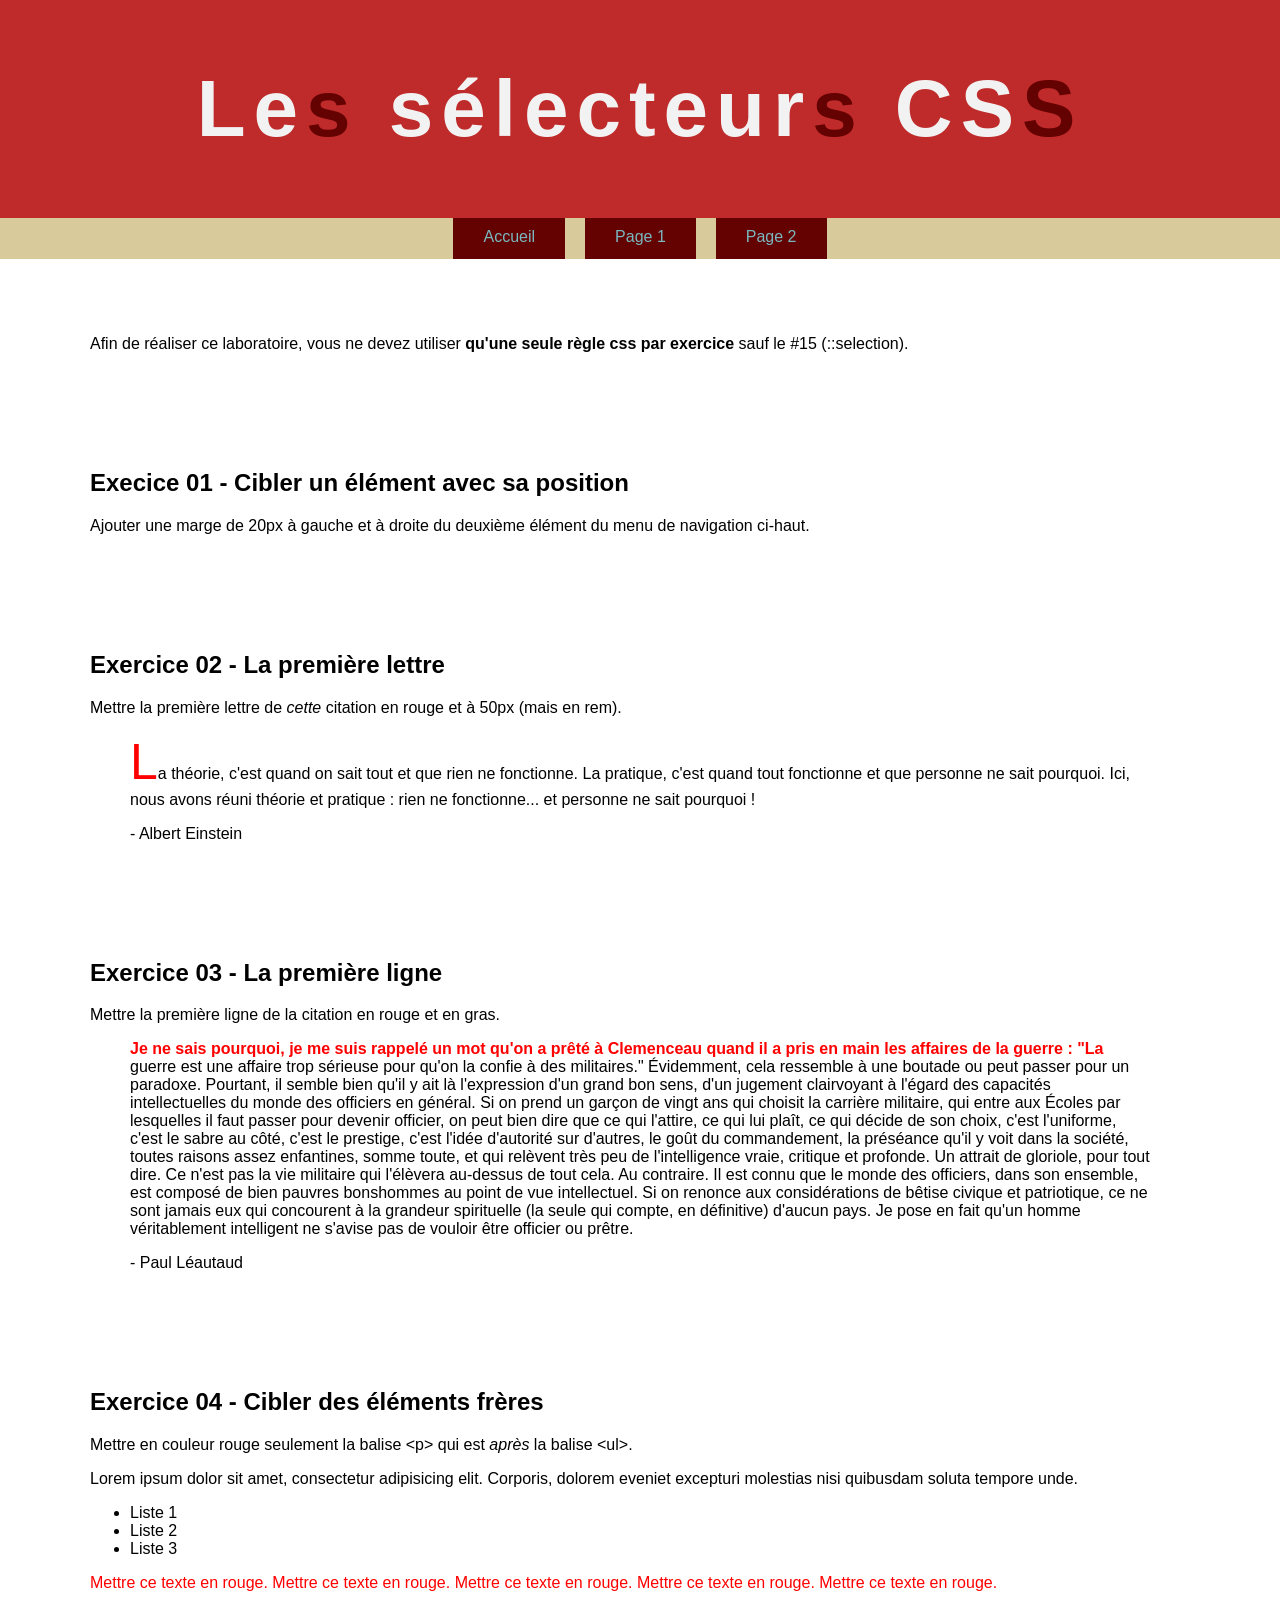
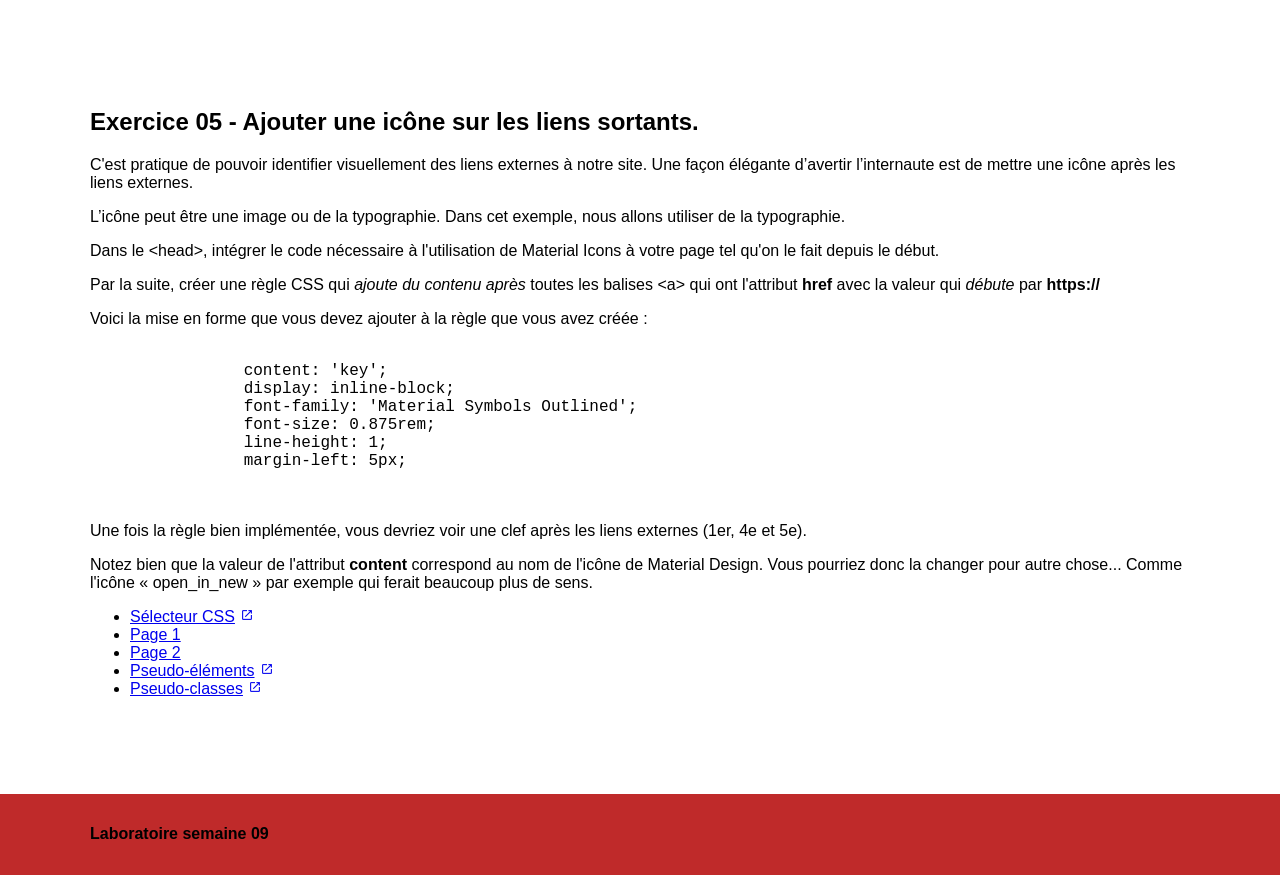
<file: index.html>
<!doctype html>
<html lang="fr">
  <head>
    <meta charset="UTF-8" />
    <title>Les sélecteurs CSS</title>

    <link rel="stylesheet" href="css/normalize.css" />

    <link rel="stylesheet" href="css/styles.css" />

    <link
      rel="stylesheet"
      href="https://fonts.googleapis.com/css2?family=Material+Symbols+Outlined:opsz,wght,FILL,GRAD@20..48,100..700,0..1,-50..200"
    />
    <script src="js/splittext.js" defer></script>
    <script src="js/scripts.js" defer></script>
    
  </head>
  <body>
    <header>
      <div class="wrapper">
        <h1>Les sélecteurs CSS</h1>
      </div>
    </header>

    <nav>
      <div class="wrapper">
        <ul>
          <li><a href="index.html">Accueil</a></li>
          <li><a href="page1.html">Page 1</a></li>
          <li><a href="page2.html">Page 2</a></li>
        </ul>
      </div>
    </nav>

    <div class="wrapper">
      <section class="intro">
        <p>
          Afin de réaliser ce laboratoire, vous ne devez utiliser
          <strong>qu'une seule règle css par exercice</strong> sauf le #15
          (::selection).
        </p>
      </section>

      <section class="exercice01">
        <h2>Execice 01 - Cibler un élément avec sa position</h2>
        <p>
          Ajouter une marge de 20px à gauche et à droite du deuxième élément du
          menu de navigation ci-haut.
        </p>
      </section>

      <section class="exercice02">
        <h2>Exercice 02 - La première lettre</h2>
        <p>
          Mettre la première lettre de <em>cette</em> citation en rouge et à
          50px (mais en rem).
        </p>
        <blockquote>
          La théorie, c'est quand on sait tout et que rien ne fonctionne. La
          pratique, c'est quand tout fonctionne et que personne ne sait
          pourquoi. Ici, nous avons réuni théorie et pratique : rien ne
          fonctionne... et personne ne sait pourquoi !
          <p>- Albert Einstein</p>
        </blockquote>
      </section>

      <section class="exercice03">
        <h2>Exercice 03 - La première ligne</h2>
        <p>Mettre la première ligne de la citation en rouge et en gras.</p>
        <blockquote>
          Je ne sais pourquoi, je me suis rappelé un mot qu'on a prêté à
          Clemenceau quand il a pris en main les affaires de la guerre : "La
          guerre est une affaire trop sérieuse pour qu'on la confie à des
          militaires." Évidemment, cela ressemble à une boutade ou peut passer
          pour un paradoxe. Pourtant, il semble bien qu'il y ait là l'expression
          d'un grand bon sens, d'un jugement clairvoyant à l'égard des capacités
          intellectuelles du monde des officiers en général. Si on prend un
          garçon de vingt ans qui choisit la carrière militaire, qui entre aux
          Écoles par lesquelles il faut passer pour devenir officier, on peut
          bien dire que ce qui l'attire, ce qui lui plaît, ce qui décide de son
          choix, c'est l'uniforme, c'est le sabre au côté, c'est le prestige,
          c'est l'idée d'autorité sur d'autres, le goût du commandement, la
          préséance qu'il y voit dans la société, toutes raisons assez
          enfantines, somme toute, et qui relèvent très peu de l'intelligence
          vraie, critique et profonde. Un attrait de gloriole, pour tout dire.
          Ce n'est pas la vie militaire qui l'élèvera au-dessus de tout cela. Au
          contraire. Il est connu que le monde des officiers, dans son ensemble,
          est composé de bien pauvres bonshommes au point de vue intellectuel.
          Si on renonce aux considérations de bêtise civique et patriotique, ce
          ne sont jamais eux qui concourent à la grandeur spirituelle (la seule
          qui compte, en définitive) d'aucun pays. Je pose en fait qu'un homme
          véritablement intelligent ne s'avise pas de vouloir être officier ou
          prêtre.
          <p>- Paul Léautaud</p>
        </blockquote>
      </section>

      <section class="exercice04">
        <h2>Exercice 04 - Cibler des éléments frères</h2>
        <p>
          Mettre en couleur rouge seulement la balise &lt;p&gt; qui est
          <em>après</em> la balise &lt;ul&gt;.
        </p>
        <p>
          Lorem ipsum dolor sit amet, consectetur adipisicing elit. Corporis,
          dolorem eveniet excepturi molestias nisi quibusdam soluta tempore
          unde.
        </p>

        <ul>
          <li>Liste 1</li>
          <li>Liste 2</li>
          <li>Liste 3</li>
        </ul>

        <p>
          Mettre ce texte en rouge. Mettre ce texte en rouge. Mettre ce texte en
          rouge. Mettre ce texte en rouge. Mettre ce texte en rouge.
        </p>
      </section>

      <section class="exercice05">
        <h2>Exercice 05 - Ajouter une icône sur les liens sortants.</h2>

        <p>
          C'est pratique de pouvoir identifier visuellement des liens externes à
          notre site. Une façon élégante d’avertir l’internaute est de mettre
          une icône après les liens externes.
        </p>

        <p>
          L’icône peut être une image ou de la typographie. Dans cet exemple,
          nous allons utiliser de la typographie.
        </p>

        <p>
          Dans le &lt;head&gt;, intégrer le code nécessaire à l'utilisation de
          Material Icons à votre page tel qu'on le fait depuis le début.
        </p>

        <p>
          Par la suite, créer une règle CSS qui
          <em>ajoute du contenu après</em> toutes les balises &lt;a&gt; qui ont
          l'attribut <strong>href</strong> avec la valeur qui
          <em>débute</em> par <strong>https://</strong>
        </p>

        <p>
          Voici la mise en forme que vous devez ajouter à la règle que vous avez
          créée :
        </p>

        <pre>
            <code>
                content: 'key';
                display: inline-block;
                font-family: 'Material Symbols Outlined';
                font-size: 0.875rem;
                line-height: 1;
                margin-left: 5px;
            </code>
        </pre>

        <p>
          Une fois la règle bien implémentée, vous devriez voir une clef après
          les liens externes (1er, 4e et 5e).
        </p>

        <p>
          Notez bien que la valeur de l'attribut
          <strong>content</strong> correspond au nom de l'icône de Material
          Design. Vous pourriez donc la changer pour autre chose... Comme
          l'icône « open_in_new » par exemple qui ferait beaucoup plus de sens.
        </p>

        <ul>
          <li>
            <a
              href="https://developer.mozilla.org/fr/docs/Glossaire/S%C3%A9lecteur_CSS"
              >Sélecteur CSS</a
            >
          </li>
          <li>
            <a href="page1.html">Page 1</a>
          </li>
          <li>
            <a href="page2.html">Page 2</a>
          </li>
          <li>
            <a
              href="https://developer.mozilla.org/fr/docs/Web/CSS/Pseudo-%C3%A9l%C3%A9ments"
              >Pseudo-éléments</a
            >
          </li>
          <li>
            <a
              href="https://developer.mozilla.org/fr/docs/Web/CSS/Pseudo-classes"
              >Pseudo-classes</a
            >
          </li>
        </ul>
      </section>
    </div>

    <footer>
      <div class="wrapper">
        <h4>Laboratoire semaine 09</h4>
      </div>
    </footer>
  </body>
</html>
</file>
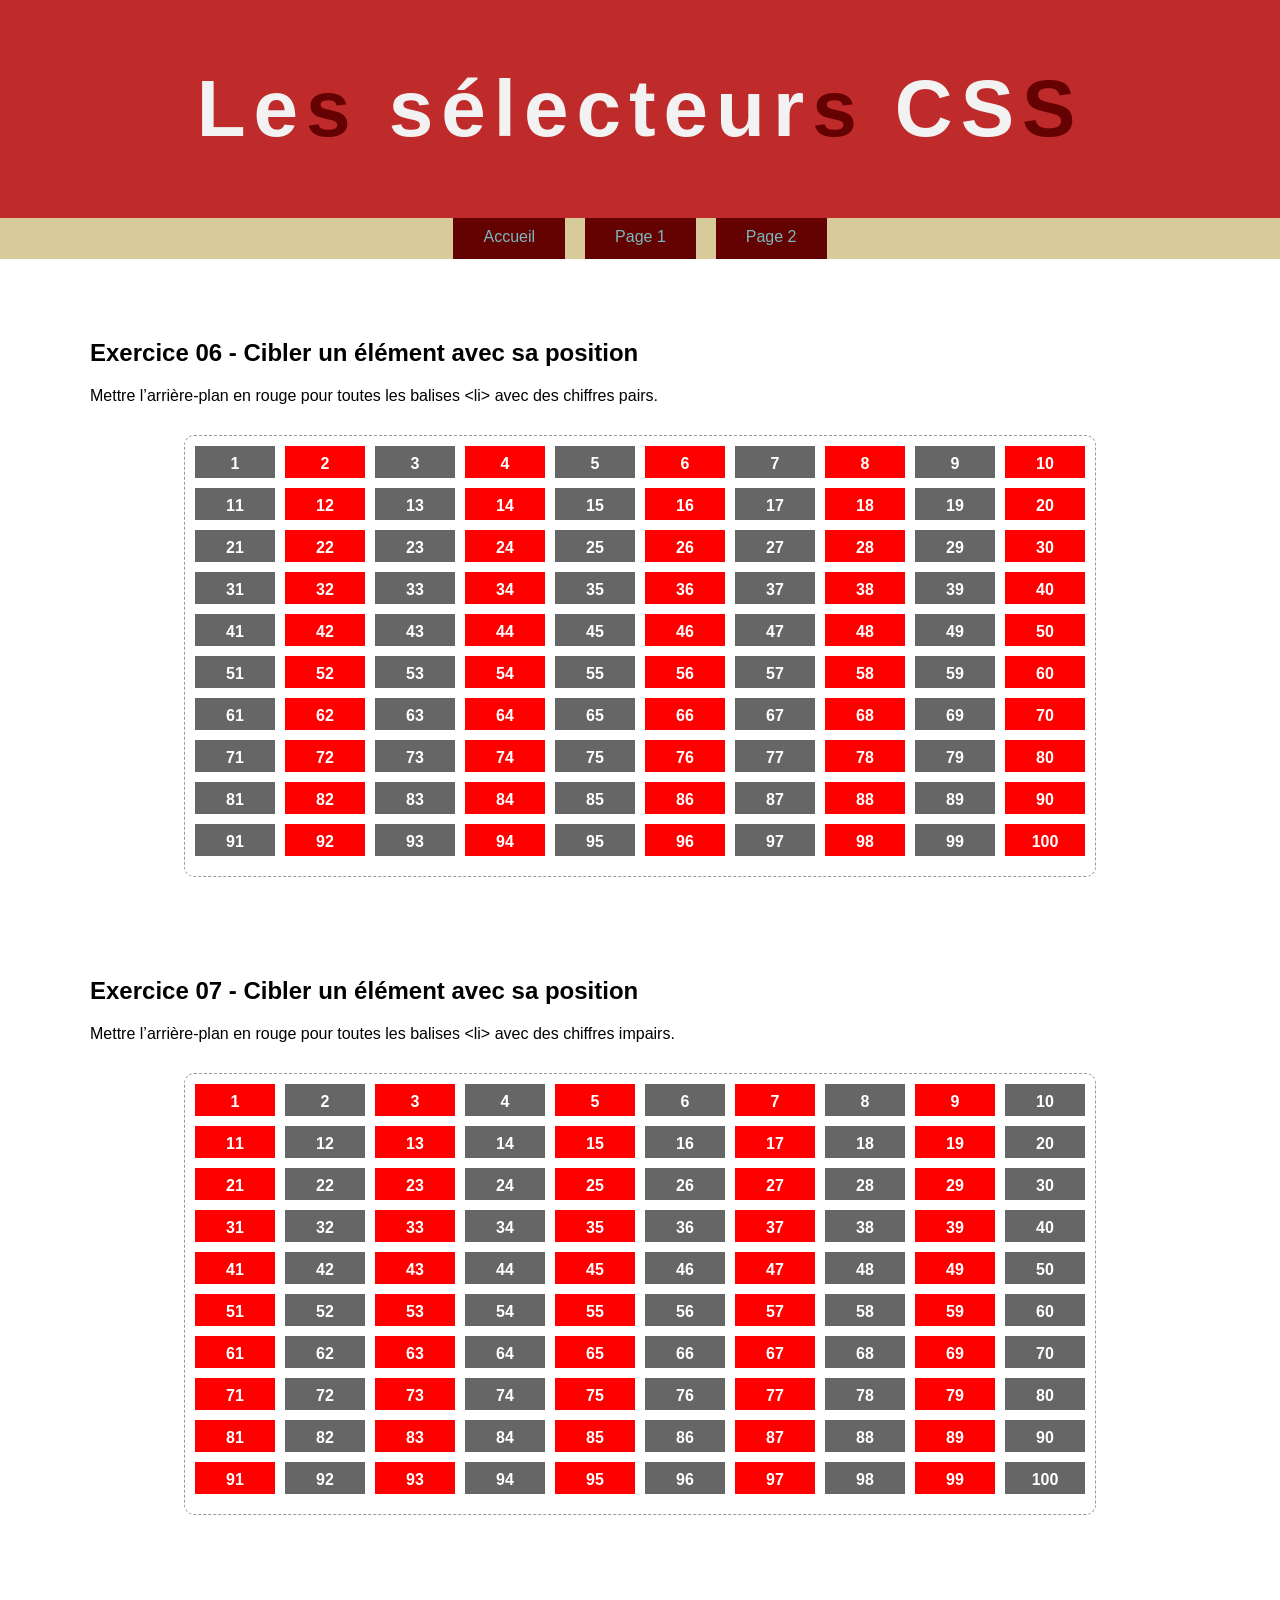
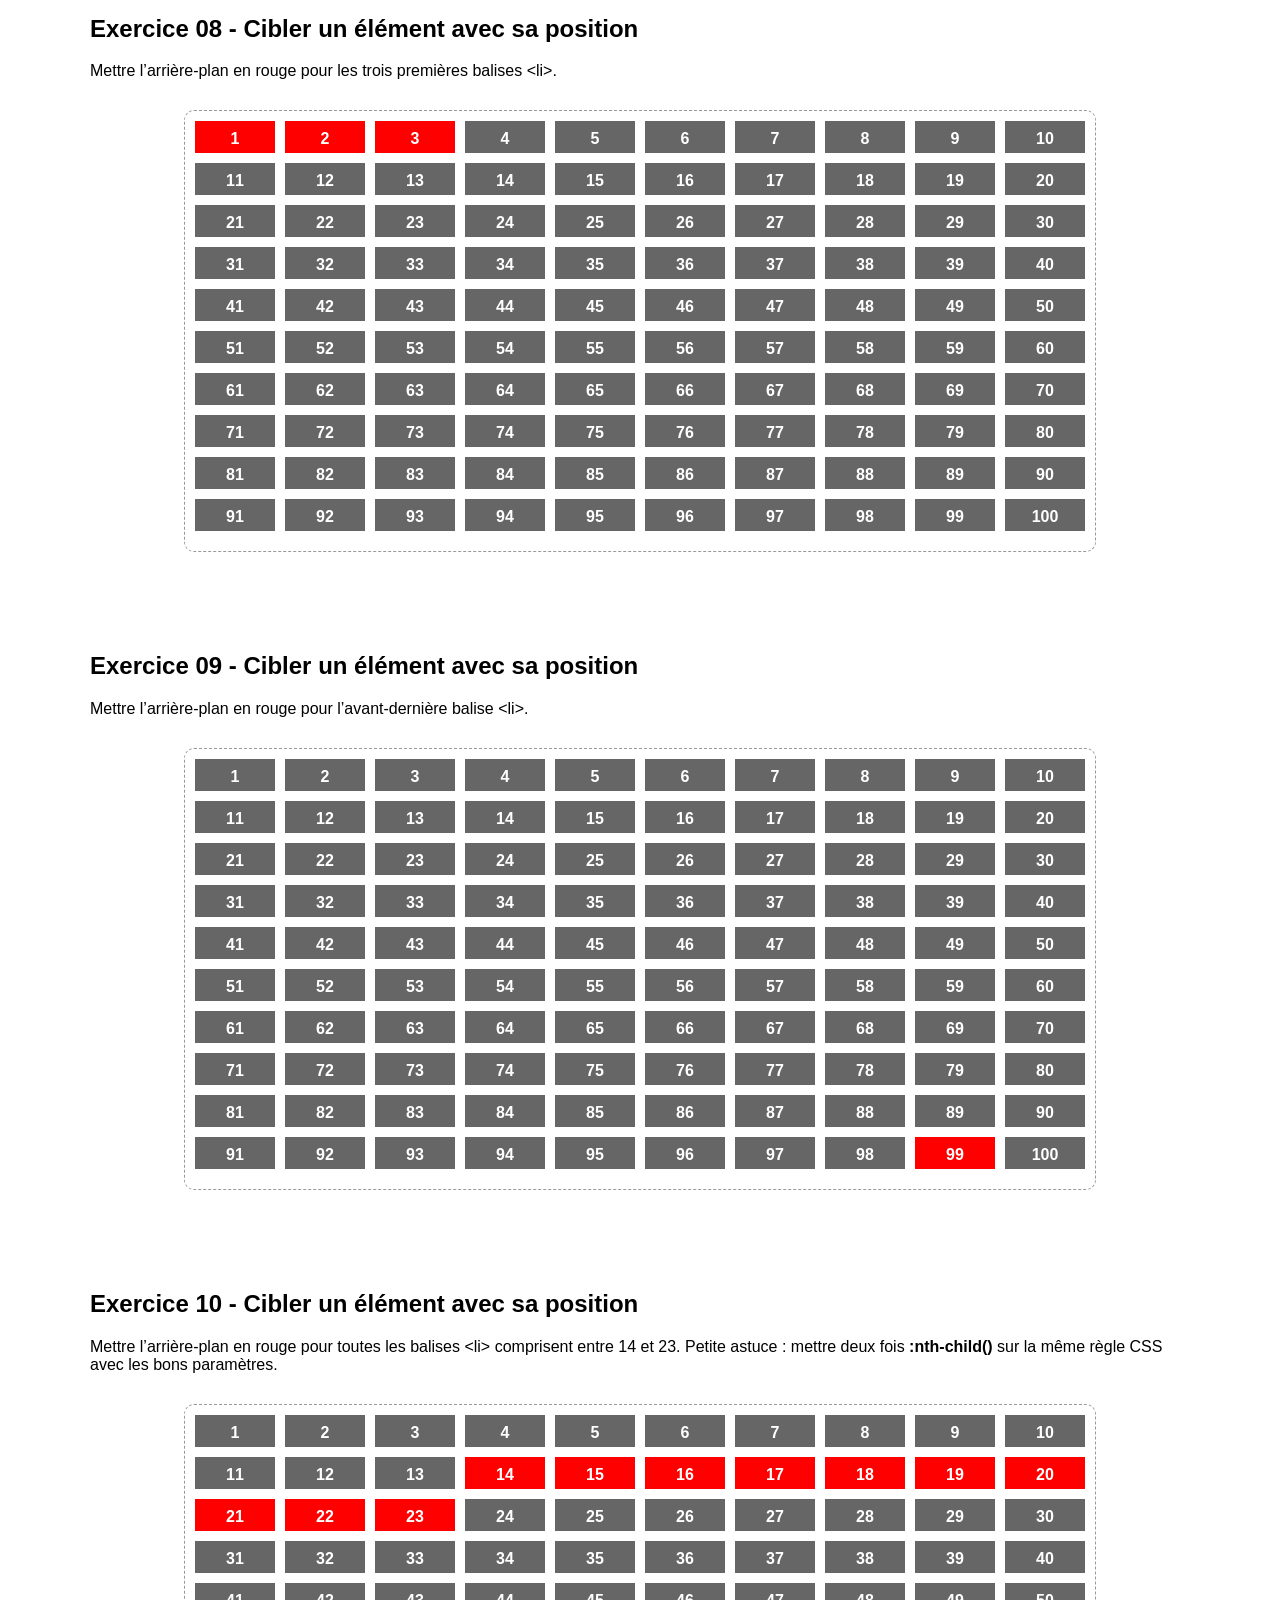
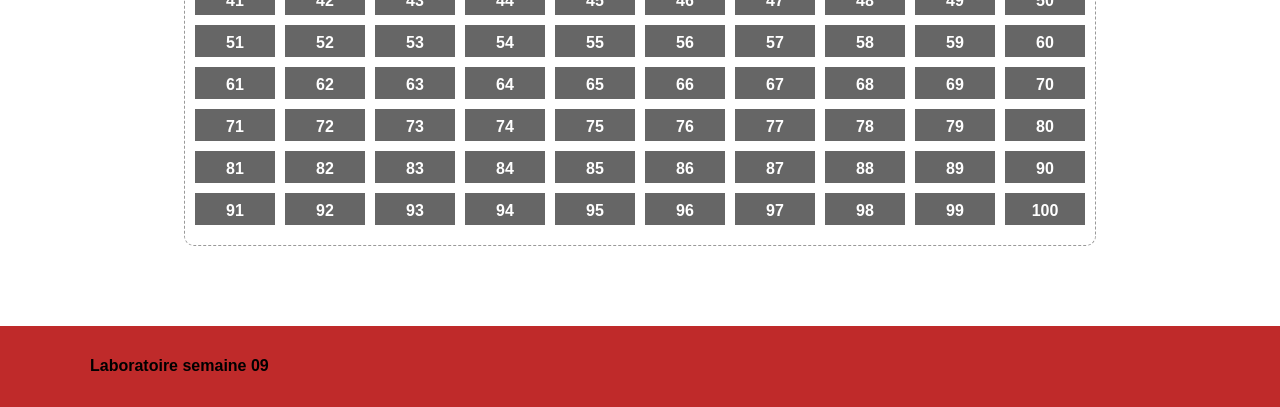
<file: page1.html>
<!DOCTYPE html>
<html lang="fr">
<head>
    <meta charset="UTF-8">
    <title>Les sélecteurs CSS</title>

    <link rel="stylesheet" href="css/normalize.css">

    <link rel="stylesheet" href="css/styles.css">
    <script src="js/splittext.js" defer></script>
    <script src="js/scripts.js" defer></script>
    
</head>
<body>

<header>
    <div class="wrapper">
        <h1>Les sélecteurs CSS</h1>
    </div>
</header>


<nav>
    <div class="wrapper">
        <ul>
            <li><a href="index.html">Accueil</a></li>
            <li><a href="page1.html">Page 1</a></li>
            <li><a href="page2.html">Page 2</a></li>
        </ul>
    </div>
</nav>


<div class="wrapper">

    <section class="exercice06">
        <h2>Exercice 06 - Cibler un élément avec sa position</h2>
        <p>Mettre l’arrière-plan en rouge pour toutes les balises &lt;li&gt; avec des chiffres pairs.</p>


        <ol>
            <li>1</li><li>2</li><li>3</li><li>4</li><li>5</li><li>6</li><li>7</li><li>8</li><li>9</li><li>10</li>
            <li>11</li><li>12</li><li>13</li><li>14</li><li>15</li><li>16</li><li>17</li><li>18</li><li>19</li><li>20</li>
            <li>21</li><li>22</li><li>23</li><li>24</li><li>25</li><li>26</li><li>27</li><li>28</li><li>29</li><li>30</li>
            <li>31</li><li>32</li><li>33</li><li>34</li><li>35</li><li>36</li><li>37</li><li>38</li><li>39</li><li>40</li>
            <li>41</li><li>42</li><li>43</li><li>44</li><li>45</li><li>46</li><li>47</li><li>48</li><li>49</li><li>50</li>
            <li>51</li><li>52</li><li>53</li><li>54</li><li>55</li><li>56</li><li>57</li><li>58</li><li>59</li><li>60</li>
            <li>61</li><li>62</li><li>63</li><li>64</li><li>65</li><li>66</li><li>67</li><li>68</li><li>69</li><li>70</li>
            <li>71</li><li>72</li><li>73</li><li>74</li><li>75</li><li>76</li><li>77</li><li>78</li><li>79</li><li>80</li>
            <li>81</li><li>82</li><li>83</li><li>84</li><li>85</li><li>86</li><li>87</li><li>88</li><li>89</li><li>90</li>
            <li>91</li><li>92</li><li>93</li><li>94</li><li>95</li><li>96</li><li>97</li><li>98</li><li>99</li><li>100</li>
        </ol>

    </section>

    <section class="exercice07">
        <h2>Exercice 07 - Cibler un élément avec sa position</h2>
        <p>Mettre l’arrière-plan en rouge pour toutes les balises &lt;li&gt; avec des chiffres impairs.</p>


        <ol>
            <li>1</li><li>2</li><li>3</li><li>4</li><li>5</li><li>6</li><li>7</li><li>8</li><li>9</li><li>10</li>
            <li>11</li><li>12</li><li>13</li><li>14</li><li>15</li><li>16</li><li>17</li><li>18</li><li>19</li><li>20</li>
            <li>21</li><li>22</li><li>23</li><li>24</li><li>25</li><li>26</li><li>27</li><li>28</li><li>29</li><li>30</li>
            <li>31</li><li>32</li><li>33</li><li>34</li><li>35</li><li>36</li><li>37</li><li>38</li><li>39</li><li>40</li>
            <li>41</li><li>42</li><li>43</li><li>44</li><li>45</li><li>46</li><li>47</li><li>48</li><li>49</li><li>50</li>
            <li>51</li><li>52</li><li>53</li><li>54</li><li>55</li><li>56</li><li>57</li><li>58</li><li>59</li><li>60</li>
            <li>61</li><li>62</li><li>63</li><li>64</li><li>65</li><li>66</li><li>67</li><li>68</li><li>69</li><li>70</li>
            <li>71</li><li>72</li><li>73</li><li>74</li><li>75</li><li>76</li><li>77</li><li>78</li><li>79</li><li>80</li>
            <li>81</li><li>82</li><li>83</li><li>84</li><li>85</li><li>86</li><li>87</li><li>88</li><li>89</li><li>90</li>
            <li>91</li><li>92</li><li>93</li><li>94</li><li>95</li><li>96</li><li>97</li><li>98</li><li>99</li><li>100</li>
        </ol>

    </section>

    <section class="exercice08">
        <h2>Exercice 08 - Cibler un élément avec sa position</h2>
        <p>Mettre l’arrière-plan en rouge pour les trois premières balises &lt;li&gt;.</p>

        <ol>
            <li>1</li><li>2</li><li>3</li><li>4</li><li>5</li><li>6</li><li>7</li><li>8</li><li>9</li><li>10</li>
            <li>11</li><li>12</li><li>13</li><li>14</li><li>15</li><li>16</li><li>17</li><li>18</li><li>19</li><li>20</li>
            <li>21</li><li>22</li><li>23</li><li>24</li><li>25</li><li>26</li><li>27</li><li>28</li><li>29</li><li>30</li>
            <li>31</li><li>32</li><li>33</li><li>34</li><li>35</li><li>36</li><li>37</li><li>38</li><li>39</li><li>40</li>
            <li>41</li><li>42</li><li>43</li><li>44</li><li>45</li><li>46</li><li>47</li><li>48</li><li>49</li><li>50</li>
            <li>51</li><li>52</li><li>53</li><li>54</li><li>55</li><li>56</li><li>57</li><li>58</li><li>59</li><li>60</li>
            <li>61</li><li>62</li><li>63</li><li>64</li><li>65</li><li>66</li><li>67</li><li>68</li><li>69</li><li>70</li>
            <li>71</li><li>72</li><li>73</li><li>74</li><li>75</li><li>76</li><li>77</li><li>78</li><li>79</li><li>80</li>
            <li>81</li><li>82</li><li>83</li><li>84</li><li>85</li><li>86</li><li>87</li><li>88</li><li>89</li><li>90</li>
            <li>91</li><li>92</li><li>93</li><li>94</li><li>95</li><li>96</li><li>97</li><li>98</li><li>99</li><li>100</li>
        </ol>

    </section>
    <section class="exercice09">
        <h2>Exercice 09 - Cibler un élément avec sa position</h2>
        <p>Mettre l’arrière-plan en rouge pour l’avant-dernière balise &lt;li&gt;.</p>

        <ol>
            <li>1</li><li>2</li><li>3</li><li>4</li><li>5</li><li>6</li><li>7</li><li>8</li><li>9</li><li>10</li>
            <li>11</li><li>12</li><li>13</li><li>14</li><li>15</li><li>16</li><li>17</li><li>18</li><li>19</li><li>20</li>
            <li>21</li><li>22</li><li>23</li><li>24</li><li>25</li><li>26</li><li>27</li><li>28</li><li>29</li><li>30</li>
            <li>31</li><li>32</li><li>33</li><li>34</li><li>35</li><li>36</li><li>37</li><li>38</li><li>39</li><li>40</li>
            <li>41</li><li>42</li><li>43</li><li>44</li><li>45</li><li>46</li><li>47</li><li>48</li><li>49</li><li>50</li>
            <li>51</li><li>52</li><li>53</li><li>54</li><li>55</li><li>56</li><li>57</li><li>58</li><li>59</li><li>60</li>
            <li>61</li><li>62</li><li>63</li><li>64</li><li>65</li><li>66</li><li>67</li><li>68</li><li>69</li><li>70</li>
            <li>71</li><li>72</li><li>73</li><li>74</li><li>75</li><li>76</li><li>77</li><li>78</li><li>79</li><li>80</li>
            <li>81</li><li>82</li><li>83</li><li>84</li><li>85</li><li>86</li><li>87</li><li>88</li><li>89</li><li>90</li>
            <li>91</li><li>92</li><li>93</li><li>94</li><li>95</li><li>96</li><li>97</li><li>98</li><li>99</li><li>100</li>
        </ol>

    </section>

    <section class="exercice10">
        <h2>Exercice 10 - Cibler un élément avec sa position</h2>
        <p>Mettre l’arrière-plan en rouge pour toutes les balises &lt;li&gt; comprisent entre 14 et 23. Petite astuce : mettre deux fois <strong>:nth-child()</strong> sur la même règle CSS avec les bons paramètres.</p>


        <ol>
            <li>1</li><li>2</li><li>3</li><li>4</li><li>5</li><li>6</li><li>7</li><li>8</li><li>9</li><li>10</li>
            <li>11</li><li>12</li><li>13</li><li>14</li><li>15</li><li>16</li><li>17</li><li>18</li><li>19</li><li>20</li>
            <li>21</li><li>22</li><li>23</li><li>24</li><li>25</li><li>26</li><li>27</li><li>28</li><li>29</li><li>30</li>
            <li>31</li><li>32</li><li>33</li><li>34</li><li>35</li><li>36</li><li>37</li><li>38</li><li>39</li><li>40</li>
            <li>41</li><li>42</li><li>43</li><li>44</li><li>45</li><li>46</li><li>47</li><li>48</li><li>49</li><li>50</li>
            <li>51</li><li>52</li><li>53</li><li>54</li><li>55</li><li>56</li><li>57</li><li>58</li><li>59</li><li>60</li>
            <li>61</li><li>62</li><li>63</li><li>64</li><li>65</li><li>66</li><li>67</li><li>68</li><li>69</li><li>70</li>
            <li>71</li><li>72</li><li>73</li><li>74</li><li>75</li><li>76</li><li>77</li><li>78</li><li>79</li><li>80</li>
            <li>81</li><li>82</li><li>83</li><li>84</li><li>85</li><li>86</li><li>87</li><li>88</li><li>89</li><li>90</li>
            <li>91</li><li>92</li><li>93</li><li>94</li><li>95</li><li>96</li><li>97</li><li>98</li><li>99</li><li>100</li>
        </ol>

    </section>
</div>

<footer>
    <div class="wrapper">
        <h4>Laboratoire semaine 09</h4>
    </div>
</footer>


</body>
</html>
</file>
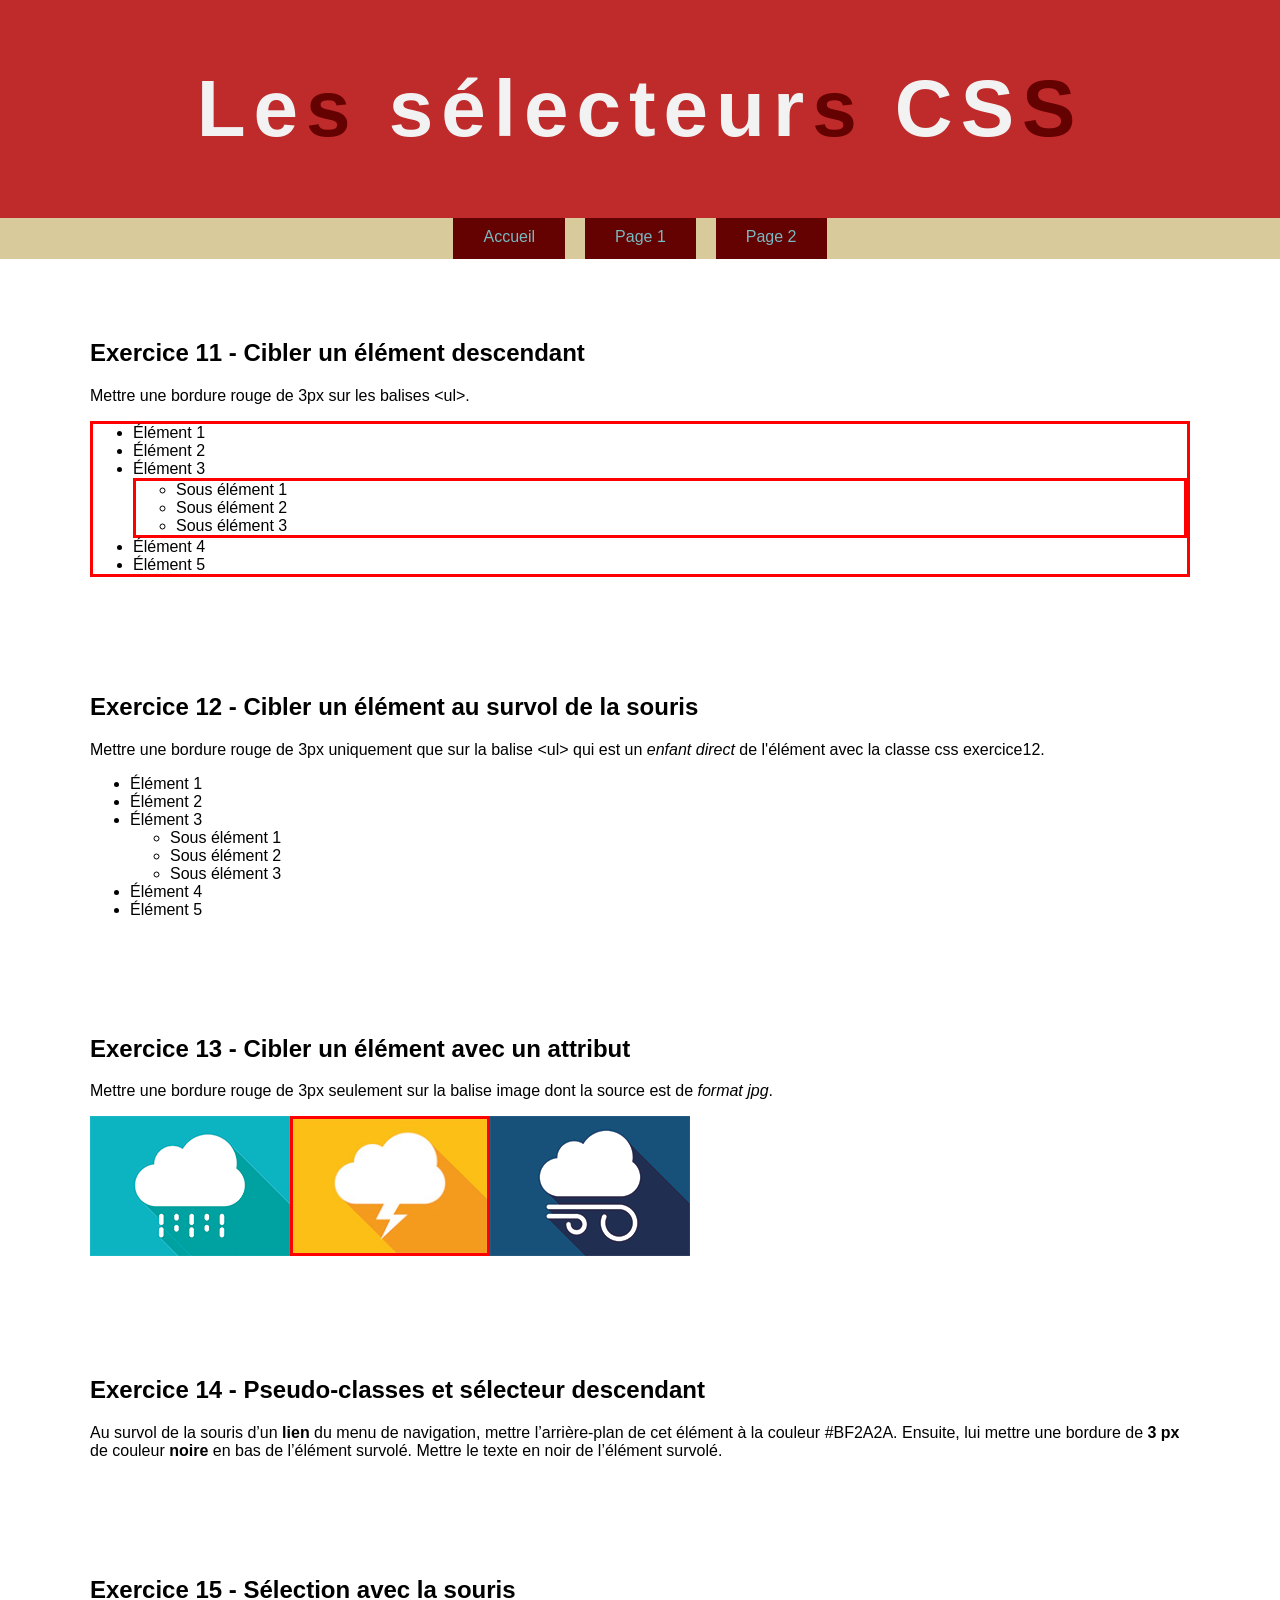
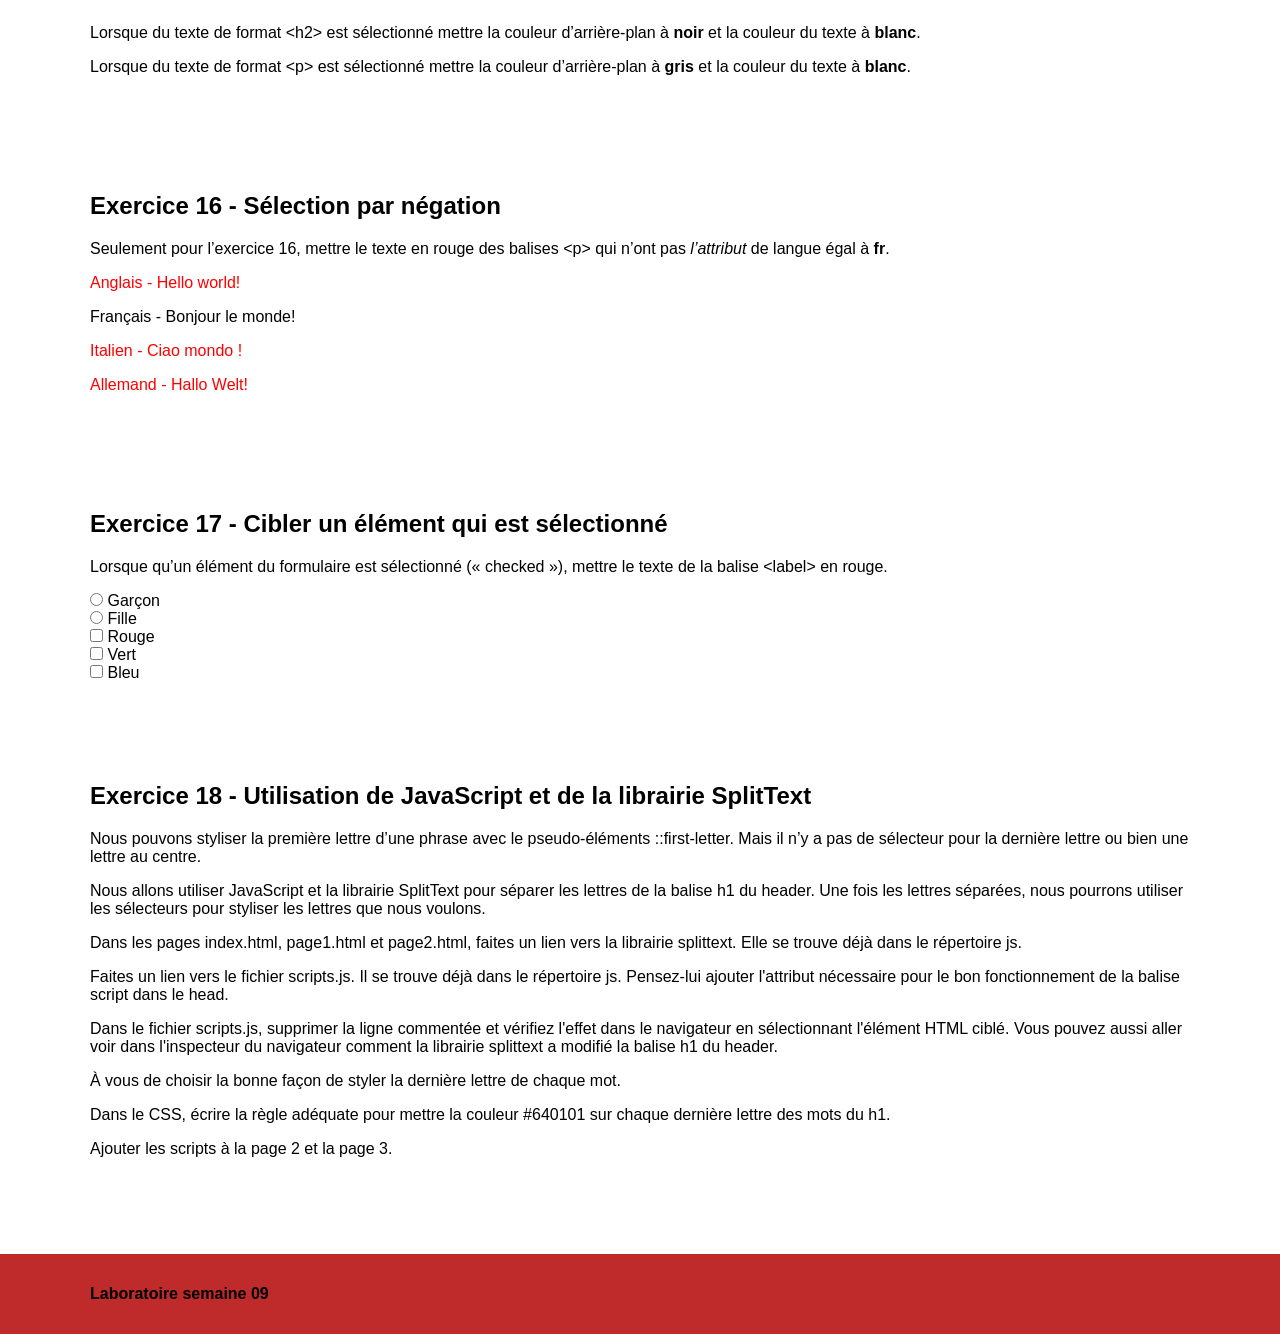
<file: page2.html>
<!DOCTYPE html>
<html lang="fr">
<head>
    <meta charset="UTF-8">
    <title>Les sélecteurs CSS</title>

    <link rel="stylesheet" href="css/normalize.css">

    <link rel="stylesheet" href="css/styles.css">
    <script src="js/splittext.js" defer></script>
    <script src="js/scripts.js" defer></script>

</head>
<body>

<header>
    <div class="wrapper">
        <h1>Les sélecteurs CSS</h1>
    </div>
</header>


<nav>
    <div class="wrapper">
        <ul>
            <li><a href="index.html">Accueil</a></li>
            <li><a href="page1.html">Page 1</a></li>
            <li><a href="page2.html">Page 2</a></li>
        </ul>
    </div>
</nav>


<div class="wrapper">

    <section class="exercice11">
        <h2>Exercice 11 - Cibler un élément descendant</h2>
        <p>Mettre une bordure rouge de 3px sur les balises &lt;ul&gt;.</p>

        <ul>
            <li>Élément 1</li>
            <li>Élément 2</li>
            <li>Élément 3
                <ul>
                    <li>Sous élément 1</li>
                    <li>Sous élément 2</li>
                    <li>Sous élément 3</li>
                </ul>
            </li>
            <li>Élément 4</li>
            <li>Élément 5</li>
        </ul>
    </section>

    <section class="exercice12">
        <h2>Exercice 12 - Cibler un élément au survol de la souris</h2>
        <p>Mettre une bordure rouge de 3px uniquement que sur la balise &lt;ul&gt; qui est un <em>enfant direct</em> de l'élément avec la classe css exercice12.</p>

        <ul>
            <li>Élément 1</li>
            <li>Élément 2</li>
            <li>Élément 3
                <ul>
                    <li>Sous élément 1</li>
                    <li>Sous élément 2</li>
                    <li>Sous élément 3</li>
                </ul>
            </li>
            <li>Élément 4</li>
            <li>Élément 5</li>
        </ul>
    </section>

    <section class="exercice13">
        <h2>Exercice 13 - Cibler un élément avec un attribut</h2>
        <p>Mettre une bordure rouge de 3px seulement sur la balise image dont la source est de <em>format jpg</em>.</p>

        <p><img src="images/nuage.gif" alt="Nuage en format gif"><img src="images/nuage.jpg" alt="Nuage en format jpg"><img src="images/nuage.png" alt="Nuage en format png"></p>
    </section>

    <section class="exercice14">
        <h2>Exercice 14 - Pseudo-classes et sélecteur descendant</h2>
        <p>Au survol de la souris d’un <strong>lien</strong> du menu de navigation, mettre l’arrière-plan de cet élément à la couleur #BF2A2A. Ensuite, lui mettre une bordure de <strong>3 px</strong> de couleur <strong>noire</strong> en bas de l’élément survolé. Mettre le texte en noir de l’élément survolé.</p>
    </section>

    <section class="exercice15">
        <h2>Exercice 15 - Sélection avec la souris</h2>

        <p>Lorsque du texte de format &lt;h2&gt; est sélectionné mettre la couleur d’arrière-plan à <strong>noir</strong> et la couleur du texte à <strong>blanc</strong>.</p>

        <p>Lorsque du texte de format &lt;p&gt; est sélectionné mettre la couleur d’arrière-plan à <strong>gris</strong> et la couleur du texte à <strong>blanc</strong>.</p>

    </section>

    <section class="exercice16">
        <h2>Exercice 16 - Sélection par négation</h2>

        <p lang="fr">Seulement pour l’exercice 16, mettre le texte en rouge des balises &lt;p&gt; qui n’ont pas <em>l’attribut</em> de langue égal à <strong>fr</strong>.</p>

        <p lang="en">Anglais - Hello world!</p>
        <p lang="fr">Français - Bonjour le monde!</p>
        <p lang="it">Italien - Ciao mondo !</p>
        <p lang="de">Allemand - Hallo Welt!</p>

    </section>

    <section class="exercice17">
        <h2>Exercice 17 - Cibler un élément qui est sélectionné</h2>
        <p>Lorsque qu’un élément du formulaire est sélectionné (« checked »), mettre le texte de la balise &lt;label&gt; en rouge.</p>

        <form action="#">
            <div>
                <input id="rad1" type="radio" value="garcon" name="genre">
                <label for="rad1">Garçon</label>
            </div>
            <div>
                <input id="rad2" type="radio" value="fille" name="genre">
                <label for="rad2">Fille</label>
            </div>
            <div>
                <input id="cb1" type="checkbox" value="rouge">
                <label for="cb1">Rouge</label>
            </div>
            <div>
                <input id="cb2" type="checkbox" value="vert">
                <label for="cb2">Vert</label>
            </div>
            <div>
                <input id="cb3" type="checkbox" value="bleu">
                <label for="cb3">Bleu</label>
            </div>
        </form>
    </section>

    <section class="exercice18">
        <h2>Exercice 18 - Utilisation de JavaScript et de la librairie SplitText</h2>

        <p>Nous pouvons styliser la première lettre d’une phrase avec le pseudo-éléments ::first-letter. Mais il n’y a pas de sélecteur pour la dernière lettre ou bien une lettre au centre.</p>

        <p>Nous allons utiliser JavaScript et la librairie SplitText pour séparer les lettres de la balise h1 du header. Une fois les lettres séparées, nous pourrons utiliser les sélecteurs pour styliser les lettres que nous voulons.</p>

        <p>Dans les pages index.html, page1.html et page2.html, faites un lien vers la librairie splittext. Elle se trouve déjà dans le répertoire js.</p>

        <p>Faites un lien vers le fichier scripts.js. Il se trouve déjà dans le répertoire js. Pensez-lui ajouter l'attribut nécessaire pour le bon fonctionnement de la balise script dans le head.</p>

        <p>Dans le fichier scripts.js, supprimer la ligne commentée et vérifiez l'effet dans le navigateur en sélectionnant l'élément HTML ciblé. Vous pouvez aussi aller voir dans l'inspecteur du navigateur comment la librairie splittext a modifié la balise h1 du header.</p>

        <p>À vous de choisir la bonne façon de styler la dernière lettre de chaque mot.</p>

        <p>Dans le CSS, écrire la règle adéquate pour mettre la couleur #640101 sur chaque dernière lettre des mots du h1.</p>

        <p>Ajouter les scripts à la page 2 et la page 3.</p>

    </section>


</div>

<footer>
    <div class="wrapper">
        <h4>Laboratoire semaine 09</h4>
    </div>
</footer>


</body>
</html>
</file>
<file: css/styles.css>
/* Exercice 01 */

nav li:nth-child(2) {
  margin-right: 20px;
  margin-left: 20px;
}

/* Exercice 02 */

.exercice02 blockquote::first-letter {
  color: red;

  font-size: 3.125rem;
}

/* Exercice 03 */

.exercice03 blockquote::first-line {
  color: red;

  font-weight: bold;
}

/* Exercice 04 */

.exercice04 ul + p {
  color: red;
}

/* Exercice 05 */

.exercice05 a[href^="http"]::after {
  content: "open_in_new";
  display: inline-block;
  font-family: "Material Symbols Outlined";
  font-size: 0.875rem;
  line-height: 1;
  margin-left: 5px;
}

/* Exercice 06 */

.exercice06 li:nth-child(even){
  background-color: red;
}

/* Exercice 07 */

.exercice07 li:nth-child(odd){
  background-color: red;
}

/* Exercice 08 */

.exercice08 li:nth-child(-n+3){
  background-color: red;
}

/* Exercice 09 */

.exercice09 li:nth-last-child(2){
  background-color: red;
}

/* Exercice 10 */

.exercice10 li:nth-child(n+14):nth-child(-n+23){
  background-color: red;
}

/* Exercice 11 */

.exercice11 ul{
  border-width: 3px;
  border-color: red;
  border-style: solid;
}

/* Exercice 12 */

.exercice12 ul ul:hover{
  border-width: 3px;
  border-color: red;
  border-style: solid;
}

/* Exercice 13 */

.exercice13 img[src*="jpg"]{
  border-width: 3px;
  border-color: red;
  border-style: solid;
}

/* Exercice 14 */

nav a:hover{
  background-color: #BF2A2A;
  border-width: 3px;
  color: black;
  border-color: black;
  border-bottom: solid;
}

/* Exercice 15 */

h2::selection{
  background-color: black;
  color: white;
}

p::selection{
  background-color: gray;
  color: white;
} 

/* Exercice 16 */

.exercice16 p:not([lang="fr"]){
  color: red;
}

/* Exercice 17 */

 .exercice17 input:checked + label {
  color: red;
 }

/* Exercice 18 */

.word .char:last-child{
  color: #640101;
}

/*-------------------------------------------
-
-   Ne rien modifier dans le CSS qui suit
-
-
---------------------------------------------*/

/*----------------------------------------------------------------------------
    Reset
----------------------------------------------------------------------------*/

html {
  box-sizing: border-box;
}

*,
*:before,
*:after {
  box-sizing: inherit;
}

/*------------------------------------------------------------------------------
   Base
------------------------------------------------------------------------------*/

body {
  background-color: white;
  color: black;
  font-size: 1rem;
}

ol {
  display: flex;
  flex-wrap: wrap;

  max-width: 912px;

  color: #fff;
  font:
    1em arial,
    sans-serif;

  list-style: none;

  margin: 30px auto 0;
  padding: 10px 0 10px 10px;

  border: 1px dashed #999;
  border-radius: 10px;
}

ol li {
  text-align: center;
  font-weight: bold;

  background: #666;
  padding: 1%;

  width: 80px;
  height: 32px;

  margin: 0 10px 10px 0;
}

/*------------------------------------------------------------------------------
   Mise en page
------------------------------------------------------------------------------*/

.wrapper {
  max-width: 1100px;
  margin: 0 auto;
}

/*------------------------------------------------------------------------------
   Modules
------------------------------------------------------------------------------*/

/*------------------- Navigation --------------------*/

nav {
  background-color: #d9ca9c;
  text-align: center;
}

nav ul {
  display: flex;
  justify-content: center;

  list-style: none;

  margin: 0;
  padding: 0;
}

nav li a {
  background-color: #640101;
  border-bottom: 3px solid transparent;
  color: #7ab8bf;
  display: inline-block;
  padding: 10px 30px;
  text-decoration: none;
}

/*------------------- Entête --------------------*/

header {
  background: #bf2a2a;
  padding: 63px 0;
}

header h1 {
  font:
    700 5rem "Lato",
    sans-serif;
  color: #f2f2f2;
  letter-spacing: 0.1em;
  margin: 0;
  text-align: center;
}
header h1.hide {
  display: none;
}

/*------------------- Section --------------------*/

section {
  margin-top: 60px;
}

section {
  margin-bottom: 80px;
  overflow: auto;
}

/*------------------- Pied de page --------------------*/

footer {
  background-color: #bf2a2a;
  padding: 10px 0;
}

.exercice13 img {
  width: 200px;
  height: 140px;
}
</file>
